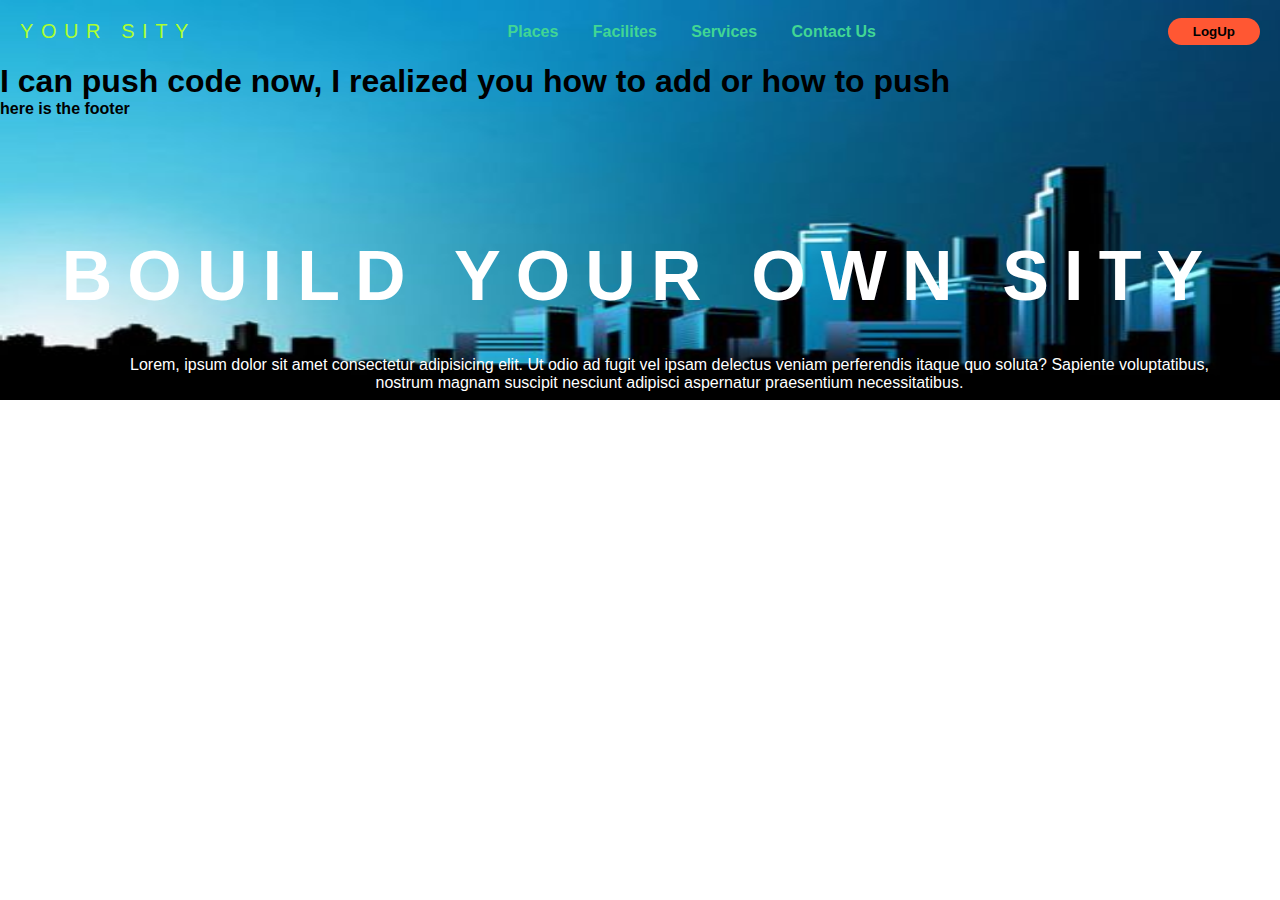
<file: index.html>
<!DOCTYPE html>
<html lang="en">
<head>
    <meta charset="UTF-8">
    <meta http-equiv="X-UA-Compatible" content="IE=edge">
    <meta name="viewport" content="width=device-width, initial-scale=1.0">
    <title>page 01</title>
    <link rel="stylesheet" href="xyz.css">
</head>
<body class="body">
    
<!---------Navber---------->
<header>
    <p class="logo"> <b> YOUR SITY </b> </p>
    <nav>
            <ul class="navlink" >
                <li><a href="#"><b>Places</b></a></li>
                <li><a href="#"><b>Facilites</b></a></li>
                <li><a href="#"><b>Services</b></a></li>
                <li><a href="#"><b>Contact Us</b></a></li>
            </ul>
    </nav>
    <a class="btn" href="form.html">
        <Button> LogUp</Button>
    </a>
</header>

<section>
<div class="hed">
        <b> BOUILD YOUR OWN SITY</b>
        <p class="para">Lorem, ipsum dolor sit amet consectetur adipisicing elit. Ut odio ad fugit vel
             ipsam delectus veniam perferendis itaque quo soluta? Sapiente voluptatibus,<br> 
            nostrum magnam suscipit nesciunt adipisci aspernatur praesentium necessitatibus.</p>
        <h1>I can push code now, I realized you how to add or how to push</h1>
</div>
</section>
<h4>here is the footer</h4>
</body>
</file>
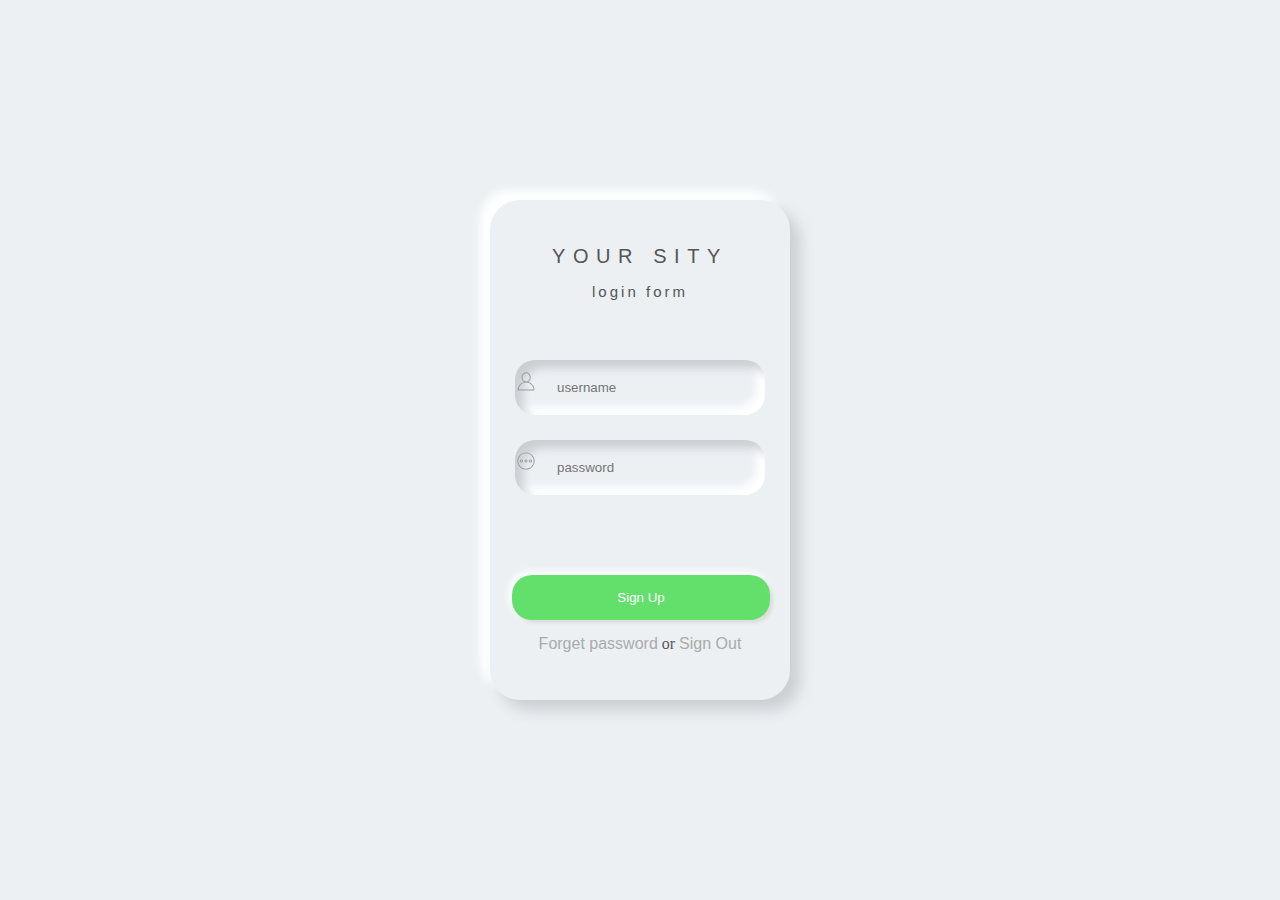
<file: form.html>
<!DOCTYPE html>
<html lang="en">
<head>
    <meta charset="UTF-8">
    <meta http-equiv="X-UA-Compatible" content="IE=edge">
    <meta name="viewport" content="width=device-width, initial-scale=1.0">
    <title>Document</title>
    <link rel="stylesheet" href="style.css">
</head>
<body>
    
<div class="login-form">
        <div class="name">YOUR SITY</div>
        <div class="sub-name">login form</div>


 <div class="feilds">
     <div class="username"><svg fill="#999" class="svg-icon" viewBox="0 0 20 20">
        <path d="M12.075,10.812c1.358-0.853,2.242-2.507,2.242-4.037c0-2.181-1.795-4.618-4.198-4.618S5.921,4.594,5.921,6.775c0,1.53,0.884,3.185,2.242,4.037c-3.222,0.865-5.6,3.807-5.6,7.298c0,0.23,0.189,0.42,0.42,0.42h14.273c0.23,0,0.42-0.189,0.42-0.42C17.676,14.619,15.297,11.677,12.075,10.812 M6.761,6.775c0-2.162,1.773-3.778,3.358-3.778s3.359,1.616,3.359,3.778c0,2.162-1.774,3.778-3.359,3.778S6.761,8.937,6.761,6.775 M3.415,17.69c0.218-3.51,3.142-6.297,6.704-6.297c3.562,0,6.486,2.787,6.705,6.297H3.415z"></path>
    </svg><input type="username" placeholder="username" class="user-info"></div>
     <div class="password"><svg fill="#999" class="svg-icon" viewBox="0 0 20 20">
        <path d="M10,2.172c-4.324,0-7.828,3.504-7.828,7.828S5.676,17.828,10,17.828c4.324,0,7.828-3.504,7.828-7.828S14.324,2.172,10,2.172M10,17.004c-3.863,0-7.004-3.141-7.004-7.003S6.137,2.997,10,2.997c3.862,0,7.004,3.141,7.004,7.004S13.862,17.004,10,17.004M10,8.559c-0.795,0-1.442,0.646-1.442,1.442S9.205,11.443,10,11.443s1.441-0.647,1.441-1.443S10.795,8.559,10,8.559 M10,10.619c-0.34,0-0.618-0.278-0.618-0.618S9.66,9.382,10,9.382S10.618,9.661,10.618,10S10.34,10.619,10,10.619 M14.12,8.559c-0.795,0-1.442,0.646-1.442,1.442s0.647,1.443,1.442,1.443s1.442-0.647,1.442-1.443S14.915,8.559,14.12,8.559 M14.12,10.619c-0.34,0-0.618-0.278-0.618-0.618s0.278-0.618,0.618-0.618S14.738,9.661,14.738,10S14.46,10.619,14.12,10.619 M5.88,8.559c-0.795,0-1.442,0.646-1.442,1.442s0.646,1.443,1.442,1.443S7.322,10.796,7.322,10S6.675,8.559,5.88,8.559 M5.88,10.619c-0.34,0-0.618-0.278-0.618-0.618S5.54,9.382,5.88,9.382S6.498,9.661,6.498,10S6.22,10.619,5.88,10.619"></path>
    </svg><input type="password" placeholder="password" class="pass-info"></div>
</div>
     

    <button class="signin-button">Sign Up</button>


<div class="link">
    <a href="#">Forget password</a> or <a href="#">Sign Out</a>
</div>




</div>
</body>
</html>
</file>
<file: xyz.css>
*{
    margin : 0 ;
    padding: 0;
    font-family: sans-serif;
}
.body {
    background: url(background.jpg);
    background-repeat: no-repeat;
    background-size: 1380px 400px;
    background-image: fixed;
}

a, li, button {
    text-decoration: none;
    color: black;
    
}

.about{
    position: absolute;
    top: 80%;
    transform: translatex(+100%)
}




header {
    display: flex;
    justify-content: space-between;
    align-items: center;

}
.logo{
    font-weight: 200;
    font-size: 20px;
    padding: 20px 20px;
    color: greenyellow;
    cursor: pointer;
    letter-spacing: .2cm;
}

.navlink li {
    list-style: none;
    display: inline-block;
}
.navlink li a{
    color: #41D694;
    margin: 0 15px;
    transition: all .3s ease 0s;

}

.navlink li a:hover {
    color: greenyellow;
    text-decoration: royalblue;
    border-bottom: #fff; 

}


.btn button{
    border: none;
    background-color: #ff5733;
    margin-right: 20px;
    padding: 6px 25px;
    border-radius: 15px;
    font-weight: bold;
} 


button:hover{
    background-color: #db3712;
    transition: all .3s ease 0s;
    

}

.hed b{
    width: 100%;
    position: absolute;
    top: 28%;
    transform: translateY(-20%);
    text-align: center;
    color: #fff;
    letter-spacing: .4cm;
    font-family: Arial, Helvetica, sans-serif;
    font-size: 70px;
    
 
}
.para{
    position: absolute;
    top: 40%;
    transform: translateY(-10%);
    text-align: center;
    padding-left: 130px;
    color: #fff;
}
</file>
<file: style.css>
*{
    box-sizing: border-box;

}
body{
    margin: 0;
    height: 100vh;
    width: 100vw;
    overflow: hidden;
    display: flex;
    align-items: center;
    justify-content: center ;
    color: #555;
    background-color: #ecf0f3;

}
.login-form{
    width: 300px;
    height: 500px;
    background-color: #ecf0f3;
    border-radius: 30px;
    box-shadow: 10px 10px 15px #cbced1,
                -10px -10px 10px #fff;
    
    

}

.logo img{
    border-radius: 50%;
    margin:  0 auto;
    box-shadow: 6px 6px 10px  #cbced1,
                -6px -6px 10px #fff;
    font-family: Arial;
    font-size: 18px;
    padding: 25PX 10PX;
    color: tomato;

}

.name{
    text-align: center;
    font-family: sans-serif;
    font-size: 20px;
    letter-spacing: .2cm;
    padding-top: 45px;

}

.sub-name{
    text-align: center;
    font-family: sans-serif;
    font-size: 15px;
    letter-spacing: .08cm;
    padding-top: 15px;

}
.feilds{
    width: 100%;
    padding: 60px 25px;

}

.feilds  div input{
    border: none;
    outline: none;
    background: none;
    color: #555;
    padding: 20px 20px;

}

.username {
    margin-bottom: 20px;
    border-radius: 20px;
    margin-bottom: 25px;
    box-shadow: inset 8px 8px 10px  #cbced1,
            inset -8px -8px 10px #fff;
    
}

.password {
    margin-bottom: 20px;
    border-radius: 20px;
    box-shadow: inset 8px 8px 10px  #cbced1,
            inset -8px -8px 10px #fff;
    
}

.feilds svg{
    height: 22px;
    padding: auto;

}

.svg{
    padding-left:15px ;
}


.signin-button{
    outline: none;
    border: none;
    cursor: pointer;
    margin-left: 22px;
    width: 86%;
    height: 9%;
    border-radius: 20px;
    background: #63e06b;
    box-shadow: 3px 3px 3px #ddd,
                -3px -3px 8px #fff ;
    color: #fff;
    transition: .4s;
}

.signin-button:hover{
    background: #3BBA4C;
}

.signin-button:active{
    background: chartreuse;
}

.link{
    padding: 15px;
    text-align: center;
}

.link a{
    text-decoration: none;
    font-family: sans-serif;
    color: #aaa;
}
</file>
